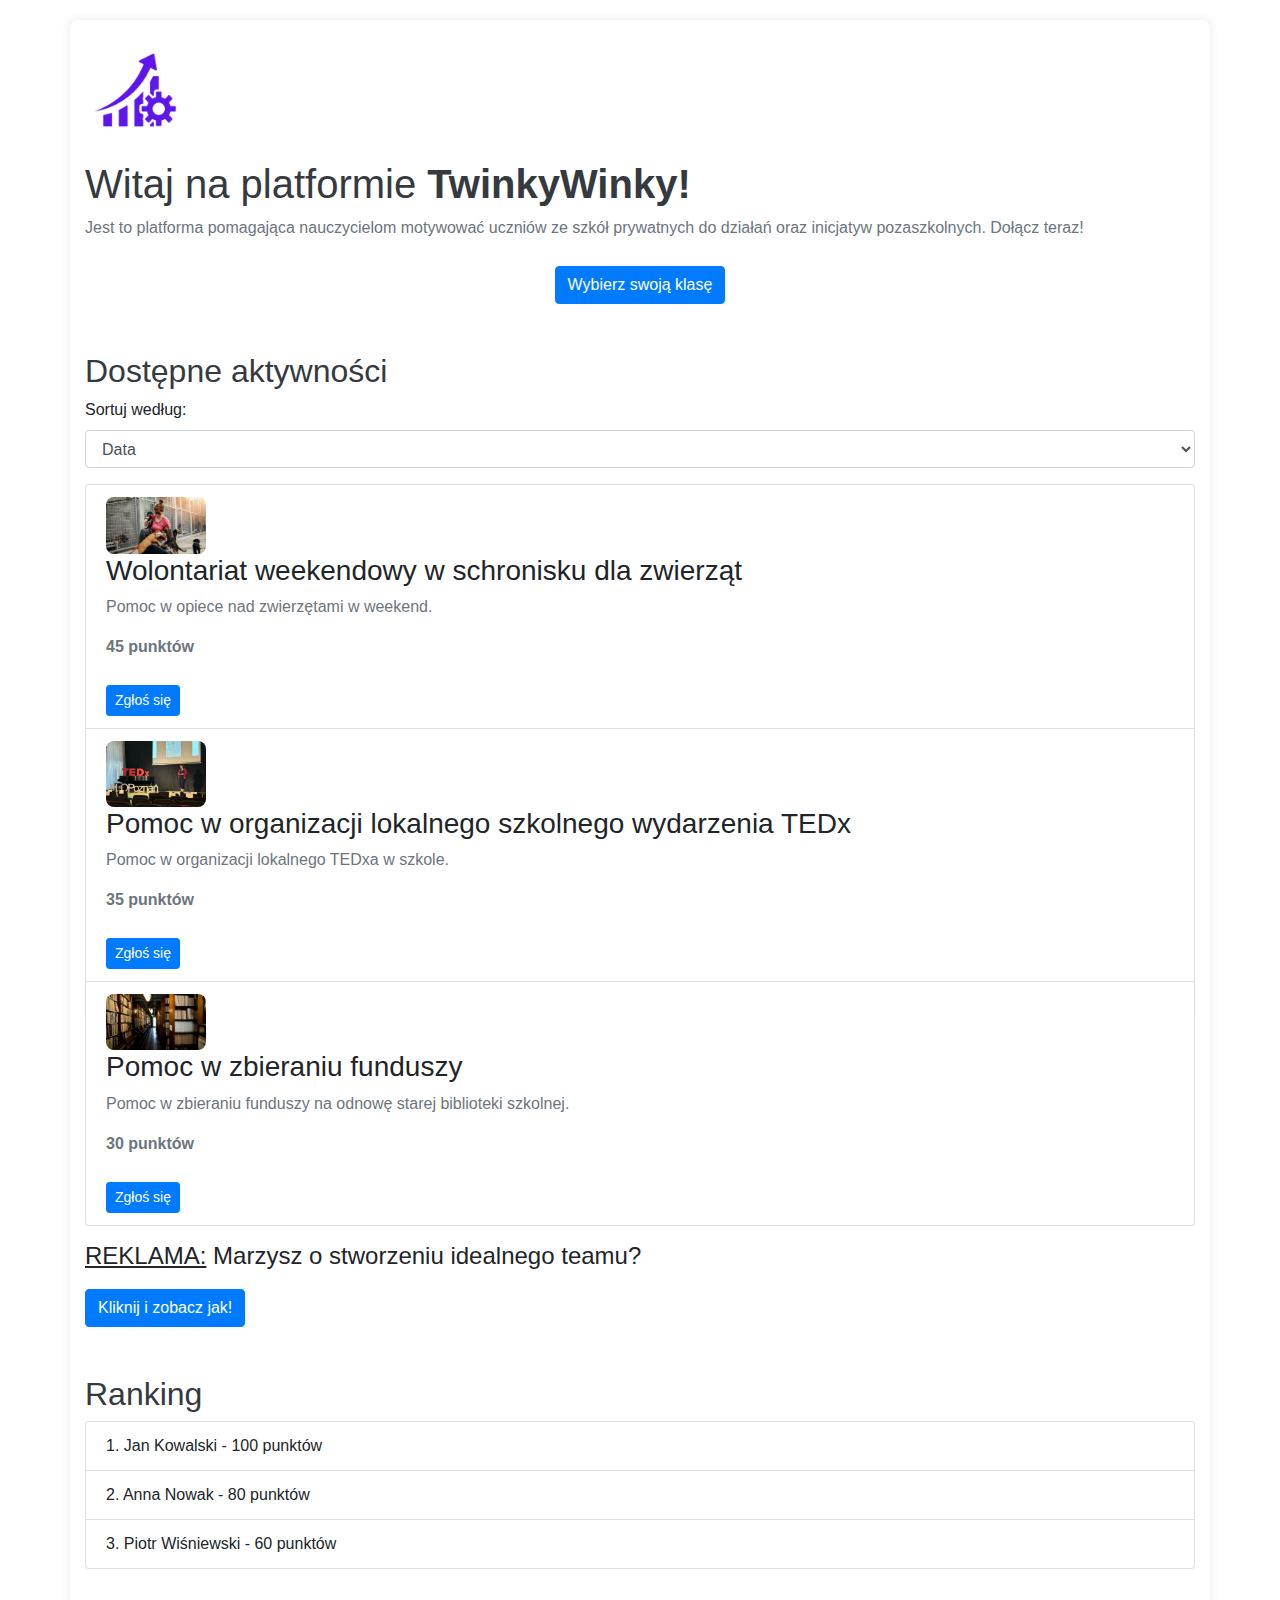
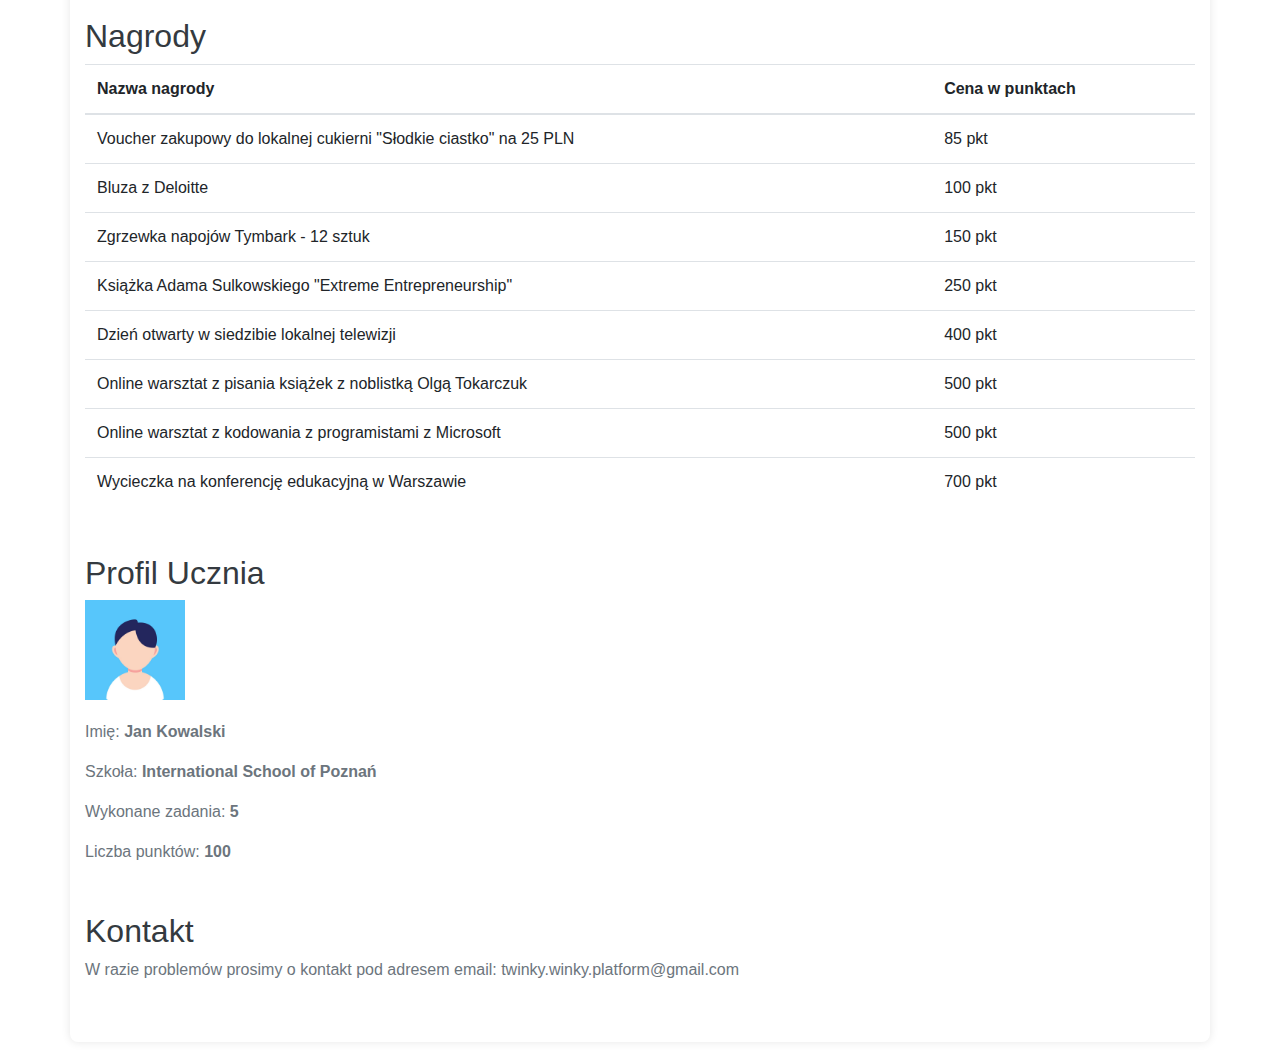
<file: index.html>
<!DOCTYPE html>
<html lang="pl">
<head>
    <meta charset="UTF-8">
    <meta name="viewport" content="width=device-width, initial-scale=1.0">
    <title>TwinkyWinky</title>
    <link rel="stylesheet" href="style.css">
    <script src="script.js" defer></script>
    <link href="https://stackpath.bootstrapcdn.com/bootstrap/4.5.2/css/bootstrap.min.css" rel="stylesheet">
</head>
<body>
    <div class="container">
        <img src="images/logos.png" alt="Logo" style="max-width: 100px; margin-bottom: 20px;">
        <!-- Ekran wstępny -->
        <section id="intro">
            <h1>Witaj na platformie <b>TwinkyWinky!</b></h1>
            <p>Jest to platforma pomagająca nauczycielom motywować uczniów ze szkół prywatnych do działań oraz inicjatyw pozaszkolnych. Dołącz teraz!</p>
            <center> <button class="btn btn-primary">Wybierz swoją klasę</button> </center>
        </section>
        
        <!-- Lista dostępnych aktywności -->
        <section id="activities" class="mt-5">
            <h2>Dostępne aktywności</h2>
            <div class="form-group">
                <label for="sort">Sortuj według:</label>
                <select id="sort" class="form-control">
                    <option value="date">Data</option>
                    <option value="points">Punkty</option>
                    <option value="name">Nazwa</option>
                </select>
            </div>
            <div id="activity-list" class="list-group"></div>
            <p><h4><u>REKLAMA:</u> Marzysz o stworzeniu idealnego teamu?</h4> <button onclick="location.href='reklama.html'" class="btn btn-primary">Kliknij i zobacz jak!</button></p>
        </section>
        
        <!-- Ranking -->
        <section id="ranking" class="mt-5">
            <h2>Ranking</h2>
            <ul id="ranking-list" class="list-group"></ul>
        </section>
        
        <!-- Nagrody -->
        <section id="rewards" class="mt-5">
            <h2>Nagrody</h2>
            <table class="table">
                <thead>
                    <tr>
                        <th>Nazwa nagrody</th>
                        <th>Cena w punktach</th>
                    </tr>
                </thead>
                <tbody>
                     <tr>
                        <td>Voucher zakupowy do lokalnej cukierni "Słodkie ciastko" na 25 PLN</td>
                        <td>85 pkt</td>
                    </tr>
                    <tr>
                        <td>Bluza z Deloitte</td>
                        <td>100 pkt</td>
                    </tr>
                    <tr>
                        <td>Zgrzewka napojów Tymbark - 12 sztuk</td>
                        <td>150 pkt</td>
                    </tr>
                     <tr>
                        <td>Książka Adama Sulkowskiego "Extreme Entrepreneurship"</td>
                        <td>250 pkt</td>
                    </tr>
                     <tr>
                        <td>Dzień otwarty w siedzibie lokalnej telewizji</td>
                        <td>400 pkt</td>
                    </tr>
                     <tr>
                        <td>Online warsztat z pisania książek z noblistką Olgą Tokarczuk</td>
                        <td>500 pkt</td>
                         <tr>
                        <td>Online warsztat z kodowania z programistami z Microsoft</td>
                        <td>500 pkt</td>
                         <tr>
                        <td>Wycieczka na konferencję edukacyjną w Warszawie</td>
                        <td>700 pkt</td>
                    </tr>
                </tbody>
            </table>
        </section>
        
        <!-- Profil ucznia -->
        <section id="student-profile" class="mt-5">
            <h2>Profil Ucznia</h2>
            <img src="images/avatar.jpg" alt="Avatar" style="max-width: 100px; margin-bottom: 20px;">
            <p>Imię: <span id="student-name"><b>Jan Kowalski</b></span></p>
            <p>Szkoła: <span id="student-school"><b>International School of Poznań</b></span></p>
            <p>Wykonane zadania: <span id="student-tasks"><b>5</b></span></p>
            <p>Liczba punktów: <span id="student-points"><b>100</b></span></p>
        </section>
        
        <!-- Kontakt -->
        <section id="contact" class="mt-5">
            <h2>Kontakt</h2>
            <p>W razie problemów prosimy o kontakt pod adresem email: twinky.winky.platform@gmail.com</p>
        </section>
    </div>
</body>
</html>
</file>
<file: style.css>
body {
    font-family: Arial, sans-serif;
    background-color: #f8f9fa;
    padding: 20px;
}

.container {
    max-width: 800px;
    margin: 0 auto;
    background-color: #fff;
    padding: 20px;
    border-radius: 8px;
    box-shadow: 0 0 10px rgba(0,0,0,0.1);
}

section {
    margin-bottom: 40px;
}

h1, h2 {
    color: #343a40;
}

p {
    color: #6c757d;
}

.list-group-item {
    display: flex;
    align-items: center;
}

.list-group-item img {
    max-width: 100px;
    margin-right: 20px;
    border-radius: 8px;
}

.btn {
    margin-top: 10px;
}
</file>
